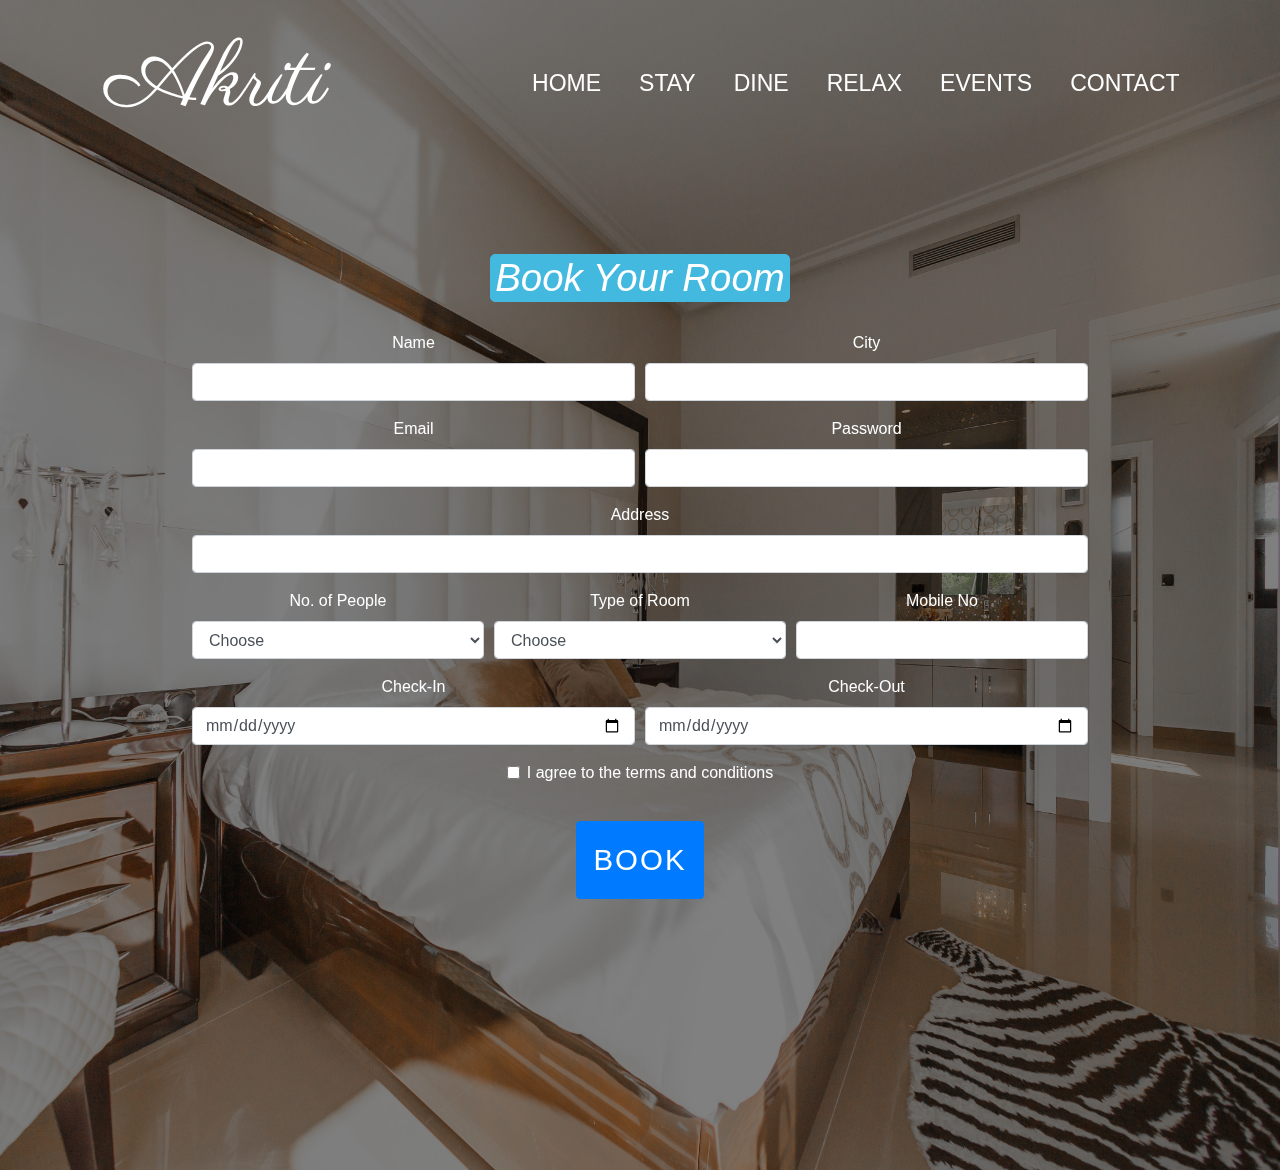
<file: contactt.html>
<!doctype html>
<html lang="en">
  <head>
    <!-- Required meta tags -->
    <meta charset="utf-8">
    <meta name="viewport" content="width=device-width, initial-scale=1, shrink-to-fit=no">
    
    <!--Font Awesomw Icons-->
    <link rel="stylesheet" href="https://cdnjs.cloudflare.com/ajax/libs/font-awesome/4.7.0/css/font-awesome.min.css">

    <!-- Bootstrap CSS -->
    <link rel="stylesheet" href="https://stackpath.bootstrapcdn.com/bootstrap/4.5.2/css/bootstrap.min.css" integrity="sha384-JcKb8q3iqJ61gNV9KGb8thSsNjpSL0n8PARn9HuZOnIxN0hoP+VmmDGMN5t9UJ0Z" crossorigin="anonymous">

    <!--Style CSS Link-->
    <link rel="stylesheet" href="style.css">
    <link href="https://fonts.googleapis.com/css2?family=Lobster&display=swap" rel="stylesheet">
    <link href="https://fonts.googleapis.com/css2?family=Dancing+Script:wght@700&display=swap" rel="stylesheet">

    <!--Script-->
    <script src="main.js"></script>
    <title>Akriti Resort Spa</title>
  </head>
  <body>
      <!--Header-->
      <div class="header">
          <!--Carosel-->
        <div class="container">
        <div id="carouselExampleCaptions" class="carousel slide carousel-container" data-ride="carousel">
            <!--<ol class="carousel-indicators">
              <li data-target="#carouselExampleCaptions" data-slide-to="0" class="active"></li>
              <li data-target="#carouselExampleCaptions" data-slide-to="1"></li>
              <li data-target="#carouselExampleCaptions" data-slide-to="2"></li>
            </ol>-->
            <div class="carousel-inner">
              <div class="carousel-item active">
                <img src="Images/Deluxe Rooms.jpg" class="d-block w-100" alt="...">
                <div class="container">
                    <div class="row">
                        <div class="carousel-caption booking col-xs-6">
                            <h3>Book Your Room</h3>
                            <form name="booking" onsubmit="return formValidation(this)">
                              <div class="form-row">
                                  <div class="form-group col-md-6">
                                      <label for="name">Name</label>
                                      <input type="text" name="name" class="form-control" id="name">
                                    </div>
                                    <div class="form-group col-md-6">
                                      <label for="city">City</label>
                                      <input type="text" name="city" class="form-control" id="city">
                                    </div>
                                <div class="form-group col-md-6">
                                  <label for="email">Email</label>
                                  <input type="text" name="email" class="form-control" id="email">
                                </div>
                                <div class="form-group col-md-6">
                                  <label for="password">Password</label>
                                  <input type="text" name="password" class="form-control" id="password">
                                </div>
                              </div>
                              <div class="form-group">
                                <label for="address">Address</label>
                                <input type="text" name="address" class="form-control" id="address">
                              </div>
                              <div class="form-row">
                                <!--<div class="form-group col-md-6">
                                  <label for="inputCity">City</label>
                                  <input type="text" class="form-control" id="inputCity">
                                </div>-->
                                <div class="form-group col-md-4">
                                  <label for="no_of_people">No. of People</label>
                                  <select id="no_of_people" name="no_of_people" class="form-control">
                                    <option value="">Choose</option>
                                    <option value="1">1</option>
                                    <option value="2">2</option>
                                    <option value="3">3</option>
                                    <option value="4">4</option>
                                    <option value="5">5</option>
                                    <option value="6">6</option>
                                    <option value="7">7</option>
                                  </select>
                                </div>
                                <div class="form-group col-md-4">
                                  <label for="type_of_room">Type of Room</label>
                                  <select id="type_of_room" name="type_of_room" class="form-control">
                                    <option value="">Choose</option>
                                    <option value="Deluxe">Deluxe</option>
                                    <option value="Premium">Premuim</option>
                                    <option value="Villas">Villas</option>
                                    <option value="Private Plunge Pool">Private Plunge Pool</option>
                                    <option value="AC">AC</option>
                                    <option valu="NonAC">NonAC</option>
                                  </select>
                                </div>
                                <div class="form-group col-md-4">
                                  <label for="phone">Mobile No</label>
                                  <input type="text" name="phone" id="phone" class="form-control">
                                  
                                </div>
                                <!--<div class="form-group col-md-4">
                                  <label for="inputState">No. of People</label>
                                  <select id="inputState" class="form-control">
                                    <option selected>Choose...</option>
                                    <option>1</option>
                                    <option>2</option>
                                    <option>3</option>
                                    <option>4</option>
                                  </select>
                                </div>
                                --<div class="form-group col-md-2">
                                  <label for="inputZip">Zip</label>
                                  <input type="text" class="form-control" id="inputZip">
                                </div>-->
                              </div>
                              <div class="form-row">
                                  <div class="form-group col-md-6">
                                      <label for="check_in_date">Check-In</label>
                                      <input type="date" name="check_in_date" class="form-control" id="check_in_date">
                                    </div>
                                    <div class="form-group col-md-6">
                                      <label for="check_out_date">Check-Out</label>
                                      <input type="date" name="check_out_date" class="form-control" id="check_out_date">
                                    </div>
                              </div>

                              <div class="form-group">
                                <div class="form-check">
                                  <input class="form-check-input" type="checkbox" id="gridCheck" name="gridCheck" value="gridCheck">
                                  <label class="form-check-label" for="gridCheck">
                                    I agree to the terms and conditions
                                  </label>
                                </div>
                              </div>
                              <button type="submit" name="submit" value="submit" id="submit" class="btn btn-primary p-3 BookBtn">Book</button>
                            </form>




                        </div>
                    </div>
                </div>
             </div>
            </div>
          </div>
        </div>
          <!--Navbar-->
        <div class="container nav-container" id="up">
            <nav class="navbar navbar-expand-lg ">
            <a class="navbar-brand" href="#">Akriti</a>
            <button class="navbar-toggler" type="button" data-toggle="collapse" data-target="#navbarSupportedContent" aria-controls="navbarSupportedContent" aria-expanded="false" aria-label="Toggle navigation">
              <span class="navbar-toggler-icon"></span>
            </button>
          
            <div class="collapse navbar-collapse" id="navbarSupportedContent">
              <ul class="navbar-nav ml-auto">
                <li class="nav-item active">
                  <a class="nav-link" href="index.html">Home <span class="sr-only">(current)</span></a>
                </li>
                <li class="nav-item">
                  <a class="nav-link" href="#r">Stay</a>
                </li>
                <li class="nav-item">
                    <a class="nav-link" href="#d">Dine</a>
                </li>
                <li class="nav-item">
                    <a class="nav-link" href="#rel">Relax</a>
                </li>
                <li class="nav-item">
                    <a class="nav-link" href="#e">Events</a>
                </li>
                <li class="nav-item">
                    <a class="nav-link" href="#c">Contact</a>
                </li>
            </div>
            </nav>
        </div>
      </div>


      <!-- Optional JavaScript -->
    <!-- jQuery first, then Popper.js, then Bootstrap JS -->
    <script src="https://code.jquery.com/jquery-3.5.1.slim.min.js" integrity="sha384-DfXdz2htPH0lsSSs5nCTpuj/zy4C+OGpamoFVy38MVBnE+IbbVYUew+OrCXaRkfj" crossorigin="anonymous"></script>
    <script src="https://cdn.jsdelivr.net/npm/popper.js@1.16.1/dist/umd/popper.min.js" integrity="sha384-9/reFTGAW83EW2RDu2S0VKaIzap3H66lZH81PoYlFhbGU+6BZp6G7niu735Sk7lN" crossorigin="anonymous"></script>
    <script src="https://stackpath.bootstrapcdn.com/bootstrap/4.5.2/js/bootstrap.min.js" integrity="sha384-B4gt1jrGC7Jh4AgTPSdUtOBvfO8shuf57BaghqFfPlYxofvL8/KUEfYiJOMMV+rV" crossorigin="anonymous"></script>

    <script>
      function formValidation(booking)
      {
         /* var name=document.booking.name.value;
          var city = document.booking.city.value;
          var email = document.booking.email.value;
          var password = document.booking.password.value;
          var address = document.booking.address.value;
          var no_of_people = document.booking.no_of_people.value;
          var type_of_room = document.booking.type_of_room.value;
          var phone=document.booking.phone.value;
          var check_in_date = document.booking.check_in_date.value;
          var check_out_date = document.booking.check_out_date.value;
          var gridCheck=document.booking.gridCheck.value;*/
          var email = document.booking.email.value;
          var name=document.booking.name.value;
          var city = document.booking.city.value;
          var password = document.booking.password.value;
          var address = document.booking.address.value;
          var phone=document.booking.phone.value;
          var no_of_people=document.getElementById('no_of_people');
          var type_of_room=document.getElementById('type_of_room');
          var check_in_date = document.booking.check_in_date.value;
          var check_out_date = document.booking.check_out_date.value;
          if(check_required(name,city,address,no_of_people,type_of_room,check_in_date,check_out_date)){
            if(check_Email(email)){
              if(passid_validation(password,5,12)){
                if(phonenumber(phone)){
                  alert("Form Submitted Succesfully!");
                }

              }

            }
          }
          
          



      function check_Email(email){
            var regex = /^(([a-zA-Z0-9_\-\.]+)@([a-zA-Z0-9_\-\.]+)\.([a-zA-Z]{2,5}){1,25})+([;.](([a-zA-Z0-9_\-\.]+)@{[a-zA-Z0-9_\-\.]+0\.([a-zA-Z]{2,5}){1,25})+)*$/;
            if(regex.test(email)){
              
              return true;
            }
            else{
              alert("This is not a valid email address");
                return false;
            }
      }
      function check_required(name,city,address,no_of_people,type_of_room,check_in_date,check_out_date){
            if (name == "" || name == null){
              alert("Name is mandatory");
              return false;
            }
            if(city == "" || city == null){
              alert("City is mandatory");
              return false;
            }
            if(address == "" || address == null){
              alert("Address is mandatory");
              return false;
            }
            if(no_of_people.value=='' || no_of_people.value==null){
              alert("No of People is mandatory");
              return false;
            }
            if(type_of_room.value=='' || type_of_room.value==null){
              alert("Type of room is mandatory");
              return false;
            }
            if(check_in_date == "" || check_in_date == null){
              alert("Check-in is mandatory");
              return false;
            }
            if(check_out_date == "" || check_out_date == null){
              alert("Check-out is mandatory");
              return false;
            }


            else{
              return true;
            }
      }
      function passid_validation(password,mx,my){
            var passid_len = password.length;
            if (passid_len == 0 ||passid_len >= my || passid_len < mx)  {
              alert("Password should not be empty / length be between "+mx+" to "+my);
              passid.focus();
              return false;
            }else{
              return true;
            }
              
      }
      function phonenumber(inputtxt)
    {
        var phoneno = /^\(?([0-9]{3})\)?[-. ]?([0-9]{3})[-. ]?([0-9]{4})$/;
        if((inputtxt.match(phoneno))){
          return true;
        }else{
          alert("Enter valid Phone number");
          return false;
        }
}


}
    </script>
</body>
</html>
</file>
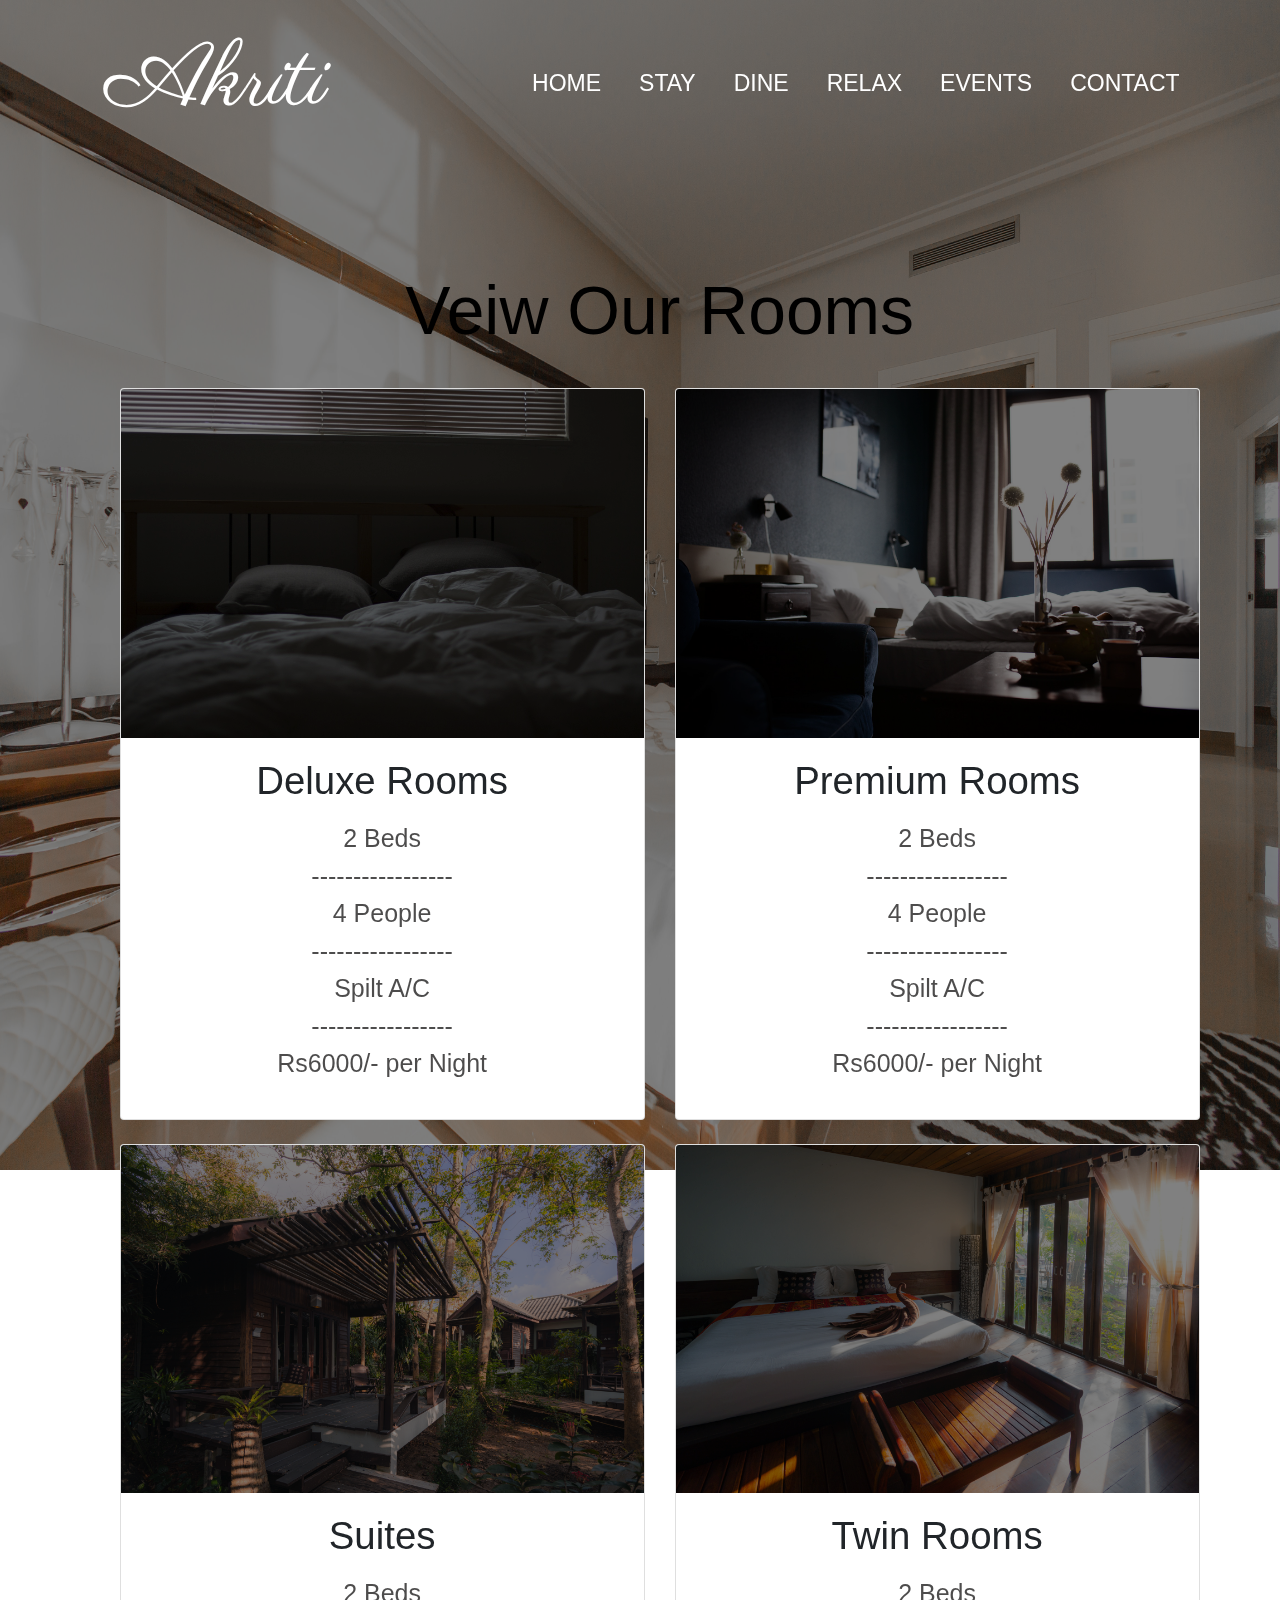
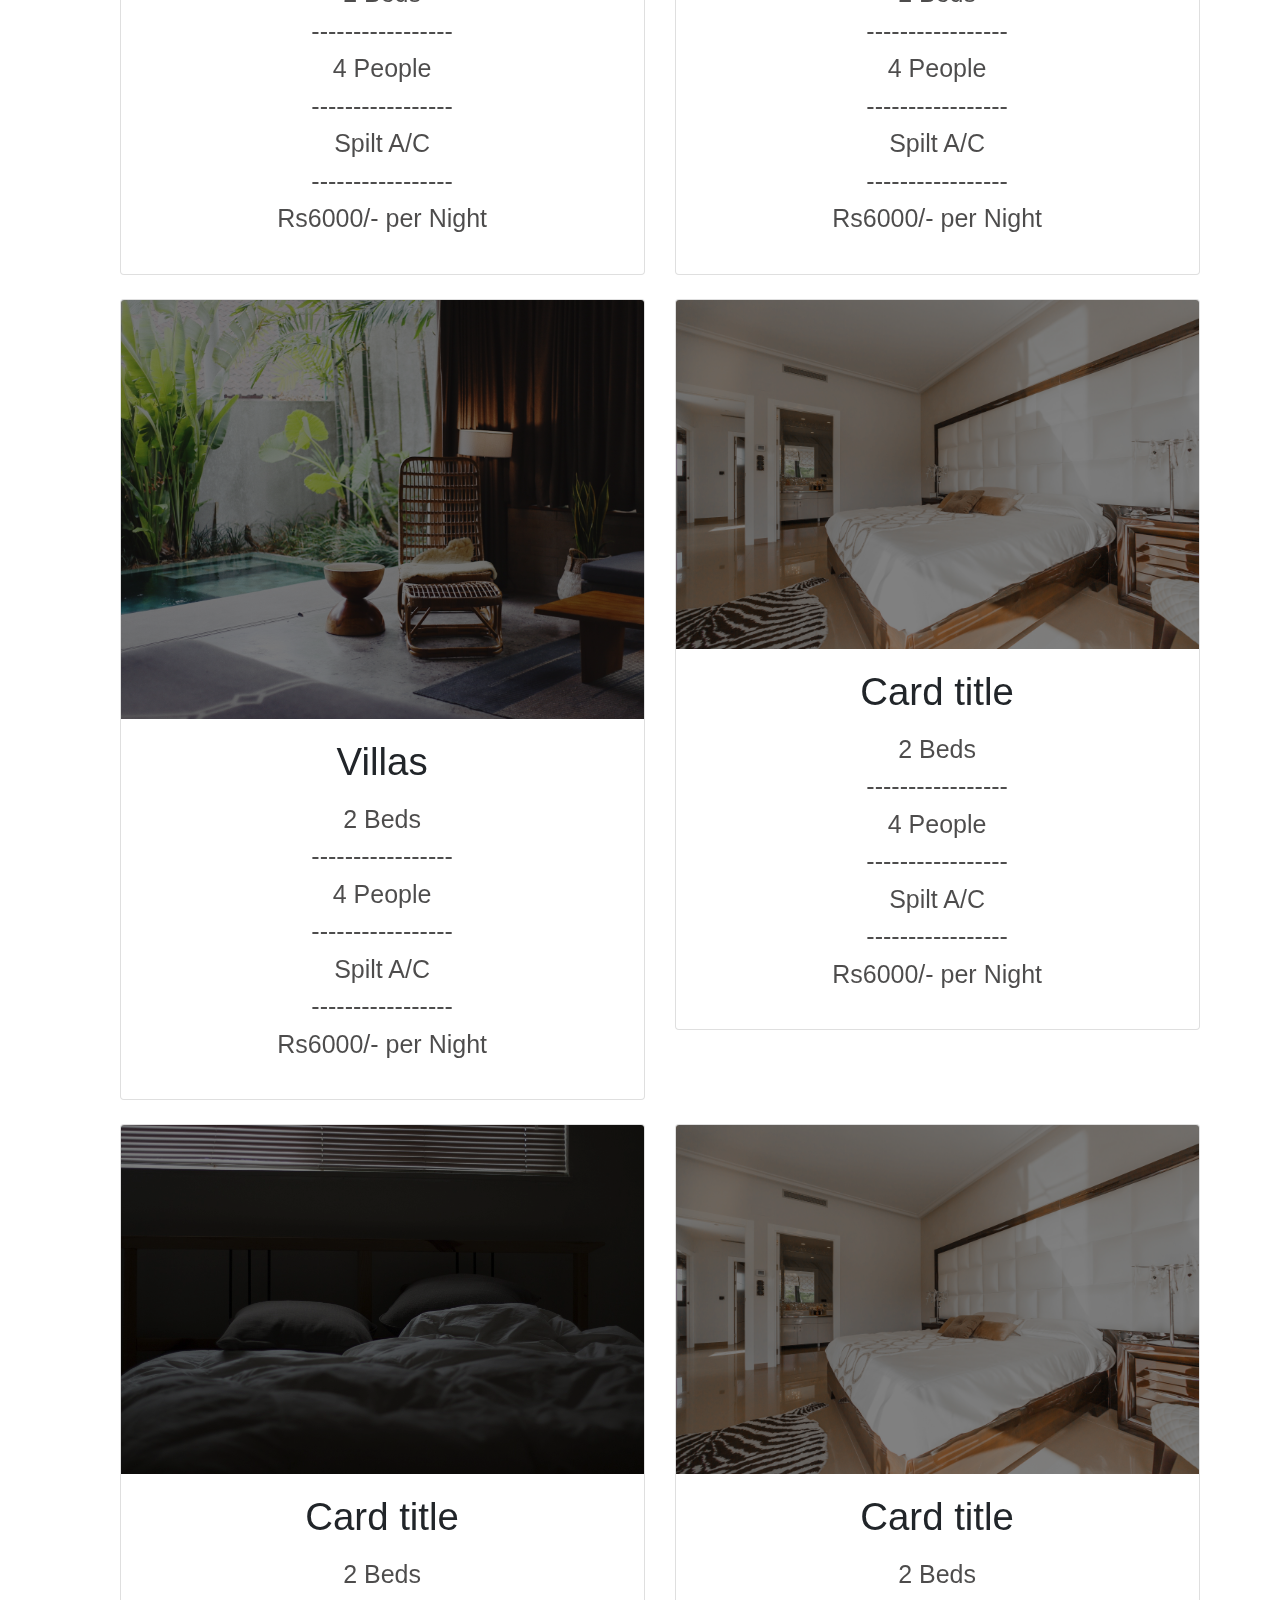
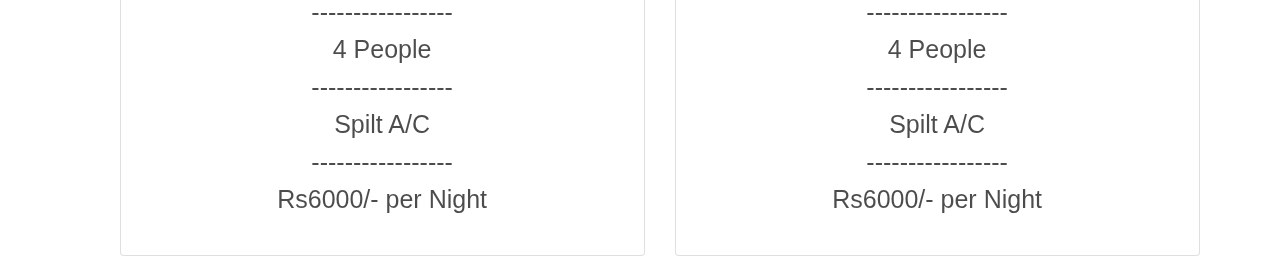
<file: view.html>
<!doctype html>
<html lang="en">
  <head>
    <!-- Required meta tags -->
    <meta charset="utf-8">
    <meta name="viewport" content="width=device-width, initial-scale=1, shrink-to-fit=no">
    
    <!--Font Awesomw Icons-->
    <link rel="stylesheet" href="https://cdnjs.cloudflare.com/ajax/libs/font-awesome/4.7.0/css/font-awesome.min.css">

    <!-- Bootstrap CSS -->
    <link rel="stylesheet" href="https://stackpath.bootstrapcdn.com/bootstrap/4.5.2/css/bootstrap.min.css" integrity="sha384-JcKb8q3iqJ61gNV9KGb8thSsNjpSL0n8PARn9HuZOnIxN0hoP+VmmDGMN5t9UJ0Z" crossorigin="anonymous">

    <!--Style CSS Link-->
    <link rel="stylesheet" href="style.css">
    <link href="https://fonts.googleapis.com/css2?family=Lobster&display=swap" rel="stylesheet">
    <link href="https://fonts.googleapis.com/css2?family=Dancing+Script:wght@700&display=swap" rel="stylesheet">

    <!--Script-->
    <script src="main.js"></script>
    <title>Akriti Resort Spa</title>
  </head>
  <body>
      <!--Header-->
      <div class="header">
          <!--Carosel-->
        <div class="container">
        <div id="carouselExampleCaptions" class="carousel slide carousel-container" data-ride="carousel">
            <!--<ol class="carousel-indicators">
              <li data-target="#carouselExampleCaptions" data-slide-to="0" class="active"></li>
              <li data-target="#carouselExampleCaptions" data-slide-to="1"></li>
              <li data-target="#carouselExampleCaptions" data-slide-to="2"></li>
            </ol>-->
            <div class="carousel-inner">
              <div class="carousel-item active">
                <img src="Images/Deluxe Rooms.jpg" class="d-block w-100" alt="...">
                <div class="container">
                    <div class="row">
                        <div class="carousel-caption col-xs-6">
                            
                        </div>
                    </div>
                </div>
             </div>
            </div>
          </div>
        </div>
          <!--Navbar-->
        <div class="container nav-container" id="up">
            <nav class="navbar navbar-expand-lg ">
            <a class="navbar-brand" href="#">Akriti</a>
            <button class="navbar-toggler" type="button" data-toggle="collapse" data-target="#navbarSupportedContent" aria-controls="navbarSupportedContent" aria-expanded="false" aria-label="Toggle navigation">
              <span class="navbar-toggler-icon"></span>
            </button>
          
            <div class="collapse navbar-collapse" id="navbarSupportedContent">
              <ul class="navbar-nav ml-auto">
                <li class="nav-item active">
                  <a class="nav-link" href="index.html">Home <span class="sr-only">(current)</span></a>
                </li>
                <li class="nav-item">
                  <a class="nav-link" href="#r">Stay</a>
                </li>
                <li class="nav-item">
                    <a class="nav-link" href="#d">Dine</a>
                </li>
                <li class="nav-item">
                    <a class="nav-link" href="#rel">Relax</a>
                </li>
                <li class="nav-item">
                    <a class="nav-link" href="#e">Events</a>
                </li>
                <li class="nav-item">
                    <a class="nav-link" href="#c">Contact</a>
                </li>
            </div>
            </nav>
        </div>
      </div>







      <div class="viewroom">
        <div class="container">

           
      <h3 style="color: black;">Veiw Our Rooms</h3>
      <div class="row row-cols-1 row-cols-md-2 mx-auto">
        <div class="col mb-4">
          <div class="card">
            <img src="Images/View1.jpg" class="card-img-top" alt="...">
            <div class="card-body">
              <h5 class="card-title">Deluxe Rooms</h5>
              <p class="card-text">
                <ul>
                    <li>2 Beds </li>
                    <li>-----------------</li>
                    <li>4 People</li>
                    <li>-----------------</li>
                    <li>Spilt A/C</li>
                    <li>-----------------</li>
                    <li>Rs6000/- per Night</li>
                </ul></p>
            </div>
          </div>
        </div>
        <div class="col mb-4">
          <div class="card">
            <img src="Images/View2.jpg" class="card-img-top" alt="...">
            <div class="card-body">
              <h5 class="card-title">Premium Rooms</h5>
              <p class="card-text">
                <ul>
                    <li>2 Beds </li>
                    <li>-----------------</li>
                    <li>4 People</li>
                    <li>-----------------</li>
                    <li>Spilt A/C</li>
                    <li>-----------------</li>
                    <li>Rs6000/- per Night</li>
                </ul></p>
            </div>
          </div>
        </div>
        <div class="col mb-4">
          <div class="card">
            <img src="Images/Villas.jpg" class="card-img-top" alt="...">
            <div class="card-body">
              <h5 class="card-title">Suites</h5>
              <p class="card-text">
                <ul>
                    <li>2 Beds </li>
                    <li>-----------------</li>
                    <li>4 People</li>
                    <li>-----------------</li>
                    <li>Spilt A/C</li>
                    <li>-----------------</li>
                    <li>Rs6000/- per Night</li>
                </ul></p>
            </div>
          </div>
        </div>
        <div class="col mb-4">
          <div class="card">
            <img src="Images/Premium Rooms.jpg" class="card-img-top" alt="...">
            <div class="card-body">
              <h5 class="card-title">Twin Rooms</h5>
              <p class="card-text">
                <ul>
                    <li>2 Beds </li>
                    <li>-----------------</li>
                    <li>4 People</li>
                    <li>-----------------</li>
                    <li>Spilt A/C</li>
                    <li>-----------------</li>
                    <li>Rs6000/- per Night</li>
                </ul></p>
            </div>
          </div>
        </div>
        <div class="col mb-4">
          <div class="card">
            <img src="Images/Private punge pool.jpg" class="card-img-top" alt="...">
            <div class="card-body">
              <h5 class="card-title">Villas</h5>
              <p class="card-text">
                <ul>
                    <li>2 Beds </li>
                    <li>-----------------</li>
                    <li>4 People</li>
                    <li>-----------------</li>
                    <li>Spilt A/C</li>
                    <li>-----------------</li>
                    <li>Rs6000/- per Night</li>
                </ul></p>
            </div>
          </div>
        </div>
        <div class="col mb-4">
          <div class="card">
            <img src="Images/Deluxe Rooms.jpg" class="card-img-top" alt="...">
            <div class="card-body">
              <h5 class="card-title">Card title</h5>
              <p class="card-text">
                <ul>
                    <li>2 Beds </li>
                    <li>-----------------</li>
                    <li>4 People</li>
                    <li>-----------------</li>
                    <li>Spilt A/C</li>
                    <li>-----------------</li>
                    <li>Rs6000/- per Night</li>
                </ul></p>
            </div>
          </div>
        </div>
        <div class="col mb-4">
          <div class="card">
            <img src="Images/View1.jpg" class="card-img-top" alt="...">
            <div class="card-body">
              <h5 class="card-title">Card title</h5>
              <p class="card-text">
                <ul>
                    <li>2 Beds </li>
                    <li>-----------------</li>
                    <li>4 People</li>
                    <li>-----------------</li>
                    <li>Spilt A/C</li>
                    <li>-----------------</li>
                    <li>Rs6000/- per Night</li>
                </ul></p>
            </div>
          </div>
        </div>
        <div class="col mb-4">
          <div class="card">
            <img src="Images/Deluxe Rooms.jpg" class="card-img-top" alt="...">
            <div class="card-body">
              <h5 class="card-title">Card title</h5>
              <p class="card-text">
                <ul>
                    <li>2 Beds </li>
                    <li>-----------------</li>
                    <li>4 People</li>
                    <li>-----------------</li>
                    <li>Spilt A/C</li>
                    <li>-----------------</li>
                    <li>Rs6000/- per Night</li>
                </ul></p>
            </div>
          </div>
        </div>
      </div>
    </div>
    </div>








































      <!-- Optional JavaScript -->
    <!-- jQuery first, then Popper.js, then Bootstrap JS -->
    <script src="https://code.jquery.com/jquery-3.5.1.slim.min.js" integrity="sha384-DfXdz2htPH0lsSSs5nCTpuj/zy4C+OGpamoFVy38MVBnE+IbbVYUew+OrCXaRkfj" crossorigin="anonymous"></script>
    <script src="https://cdn.jsdelivr.net/npm/popper.js@1.16.1/dist/umd/popper.min.js" integrity="sha384-9/reFTGAW83EW2RDu2S0VKaIzap3H66lZH81PoYlFhbGU+6BZp6G7niu735Sk7lN" crossorigin="anonymous"></script>
    <script src="https://stackpath.bootstrapcdn.com/bootstrap/4.5.2/js/bootstrap.min.js" integrity="sha384-B4gt1jrGC7Jh4AgTPSdUtOBvfO8shuf57BaghqFfPlYxofvL8/KUEfYiJOMMV+rV" crossorigin="anonymous"></script>
</body>
</html>
</file>
<file: style.css>
@import url('https://fonts.googleapis.com/css2?family=Satisfy&display=swap');
@import url('https://fonts.googleapis.com/css?family=Cabin|Herr+Von+Muellerhoff|Source+Sans+Pro:400,900&display=swap');
@import url('https://fonts.googleapis.com/css2?family=Great+Vibes&family=Kaushan+Script&family=Parisienne&display=swap');

*{
    box-sizing: border-box;
    margin: 0;
    padding: 0;
    scroll-behavior: smooth;

}

body{
    overflow-x: hidden;
}
/*Header*/
.navbar{
    padding: 10px;
    background-color: transparent;
}
.nav-container{
    width: 100%;
    position: absolute;
    top: 0;
    left: 7%;
}
.navbar-brand {
    color: white;
    font-family: 'Parisienne', cursive;
    font-size: 7vw;
    margin-top: 0px;
    margin-left: -10px;
    line-height: 137px;

}

.nav-item{
    padding-right: 17px;
    padding-left: 5px;
    margin-top: 0px;
    padding-top: 0;
    transition: transform .7s;
}
.nav-item a{
    font-size: 23px;
    color: white;
    text-transform: uppercase;
    transition: color .4s;
}
.nav-item:hover{
    /*border-bottom: 1px solid white;*/
    transform: translateY(-7px);

}
.nav-item a:hover{
    color: rgba(255,255,255,0.7);
}
/*
li:nth-child(1){
    border-bottom: 1px solid white;
}
*/
.carousel-container{
    width: 100%;
    height: 100vh;
    position: absolute;
    top: 0;
    left: 0;
}
.carousel-item img{
    width: 100%;
    height: 130vh;
    filter: brightness(50%);
    transform: scaleX(-1);
    animation-name: Imgzoom-out;
    animation-duration: 5s;
    animation-timing-function: ease-in-out;
    animation-iteration-count: infinite;
    position: relative;


}

@keyframes Imgzoom-out{
    from{
        transform: scale(1.1,1.1);
    }
    to{
        transform: scale(1,1);
    }
}

/*Hero Text Styling*/
.hero-text{
    position: absolute;
    top: 220px;
    left: 40%;
    animation-name: animate-right;
    animation-duration: 1s;
    animation-delay: .3s;

}
@keyframes animate-right{
    from{
        top: 420px;
        left: 40%;
    }
    to{
        top: 220px;
        left: 40%;
    }
}
.hero-text h1{
    text-align: center;
    color: white;
    font-family: 'Satisfy', cursive;
    font-size: 6.5vw;
    word-spacing: 1px;
    font-weight: 10;
}
.hero-text p{
    color: white;
    /*font-family: 'Dancing Script', cursive;*/
    /*font-family: 'Satisfy', cursive;*/
    font-size: 2vw;
    font-weight: 100;
}
.btn{

    display: inline-block;
    text-transform: uppercase;
    letter-spacing: 2px;;
    margin-top: 20px;
}
.cta-btn{
    font-size: 2vw;
    background-color: rgb(109, 165, 230);;
    padding: 0.9rem 1.8rem;
    border-radius: .4rem;
    transition: background-color .2s;
}
.cta-btn:hover{
    background-color: transparent;
    color: white;
    border: 1px solid rgb(109, 165, 230);
}

@media screen and (max-width: 768px){
    .hero-text{
        left: 0;
        animation: none;
    }
    .navbar-brand{
        font-size: 11vw;
    }
    .hero-text h1{
        font-size: 10vw;
    }
    .hero-text p{
        font-size: 6vw;
    }
    .cta-btn{
        font-size: 5vw;

    }
    .carousel-item img{
        height: 100vh;
    }
}
/*Rooms and Villas*/
.Rooms{
    margin-top: 970px;
    text-align: center;
    font-size: 30px;
    color: rgba(10, 8, 8, 0.568);

}
.Rooms h1{
    font-family: 'Herr Von Muellerhoff', cursive;
    color: rgba(10, 8, 8, 0.568);
    font-size: 7.5rem;
    font-weight: 70;
    line-height: .4;
}
.Rooms p{
    text-align: center;
    margin: 50px;
    font-style: italic;
    color: rgba(10, 8, 8, 0.568);
   /*color: rgb(67, 185, 224);*/


}
.Rsmall-container{
    max-width: 1080px;
    margin: auto;
    padding-left: 25px;
    padding-right: 25px;
}
.Roomrow{
    display: flex;
    align-items: center;
    flex-wrap: wrap;
    justify-content: space-around;
}
.Roomcol-3{
    flex-basis: 45%;
    min-width: 250px;
    margin-bottom: 30px;
    box-shadow: 0 0 20px 0px rgba(0,0,0,0.4);
    cursor: pointer;
    transition: transform 0.5s;
}
.Roomcol-3 img{
  width: 100%;
}
.Roomcol-3 h3{
    text-align: center;
    color: black;
    font-family: 'Lobster', cursive;
    font-size: 30px;
    padding: 17px;
    font-weight: lighter;
}
.Roomcol-3:hover{
    transform: translateY(-10px);
}
.Roomcol-3 a{
    text-decoration: none;
    color: rgba(7, 5, 5, 0.719);
    font-size: 20px;
    padding-bottom: 20px;
}
.col-3 a:hover{
    color:  rgba(10, 8, 8, 0.568);
    transform: translateX(-5px);
}
.Roomcol-3 li{
    list-style-type: none;
    color:  rgba(7, 5, 5, 0.719);
    font-size: 25px;
    text-align: center;
}
.desc:hover{
    background-color:rgba(10, 8, 8, 0.568);;
    opacity: 3;
}
.gallery a{
    background-color:rgb(67, 185, 224);
    margin-bottom: 30px;
    transition: background-color .4s;
}
.gallery a:hover{
    background-color: white;
    border: 1px solid rgb(67, 185, 224);
    color: black;
}
/*Eat Styling CSS*/
.Dine{
   
    margin-top: 60px;
    text-align: center;
    font-size: 30px;
    color: white;
    color: rgba(10, 8, 8, 0.568);
    padding-bottom: 70px;
}
.Dine h1{
    font-family: 'Herr Von Muellerhoff', cursive;
    color: rgb(67, 185, 224);
    color: rgba(10, 8, 8, 0.568);
    font-size: 7.5rem;
    font-weight: 70;
    line-height: .4;
}
.Dine p{
    text-align: center;
    margin: 50px;
    font-style: italic;
    color: rgba(10, 8, 8, 0.568);
   /*color: rgb(67, 185, 224);*/


}
.rowd{
    display: flex;
    flex-direction: row;
    justify-content: space-between;
}
.Dinecol-3{
    flex-basis: 30%;
    height: 500px;
    box-shadow: 0 0 20px 0px rgba(0,0,0,0.4);
    transition: transform .3s;
}
.Dinecol-3 img{
    width: 100%;
    height: 80%;
}
.Dinecol-3:hover{
    transform: translateY(-10px)
}
.Dinecol-3 h3{
    padding: 30px 0;
    color: black;
}

hr{
    margin: 0 40px;
    background-color: rgba(0,0,0,0.7);
}
/*Relax Part Styling*/
.relax{
    margin-top: 60px;
    text-align: center;
    font-size: 30px;
    color: rgba(10, 8, 8, 0.568);
}
.relax h1{
    font-family: 'Herr Von Muellerhoff', cursive;
    color: rgba(67, 185, 224);
    color: rgba(10, 8, 8, 0.568);
    font-size: 7.5rem;
    font-weight: 70;
    line-height: .4;
}

.relax p{
    text-align: center;
    margin: 50px;
    font-style: italic;
    font-size: 40px;
}
.spa{
    background-color: black;
    display: flex;
    justify-content: center;
    align-items: center;
}
.spa .spaimg{
    flex-basis: 60%;
    padding: 50px;
}
.spa .spaimg img{
    width: 100%;
}
.spa .spatxt{
    flex-basis: 40%;
    color: white;
    padding: 30px;
    font-style: italic;
}
.spa .spatxt p{
    font-style: normal;
    font-size: 20px;
}
/*Footer*/
footer{
    background: #000;
    color: white;
    font-size: 14px;
    padding: 60px 0 20px;
    font-style: italic;
    margin-top: 70px;
}
.foot{
    display: flex;
    justify-content: center;
    align-items: center;
}
.fot-visitagain{
    flex-basis: 70%;
    font-size: 20px;
    padding-left: 90px;

}
.fot-followus{
    flex-basis: 30%;
    
    font-size: 30px;
}
.fot-followus ul{
    list-style-type: none;
}
footer hr{
    border: none;
    background: #b5b5b5;
    height: 1px;
    margin: 20px 0;
}
.copyright{
    text-align: center;
}
/*Events Part Styling*/
.events{
    margin-top: 60px;
    text-align: center;
    font-size: 30px;
    color: rgba(10, 8, 8, 0.568);
}
.events h1{
    font-family: 'Herr Von Muellerhoff', cursive;
    color: rgb(67, 185, 224);
    color: rgba(10, 8, 8, 0.568);
    font-size: 7.5rem;
    font-weight: 70;
    line-height: .4;
}
.events p{
    text-align: center;
    margin: 50px;
    font-style: italic;
    font-size: 40px;
}
.Evecol-3{
    flex-basis: 30%;
    height: 400px;
    box-shadow: 0 0 20px 0px rgba(0,0,0,0.4);
    transition: transform .3s;
}
.Evecol-3:hover{
    transform: translateY(-10px)
}
.Evecol-3 img{
    width: 100%;
    height: 80%;
}
.Evecol-3 h3{
    padding: 23px;
    color: black;
}
.extra{
    margin-top: 50px;
    margin-bottom: -20px;
}
.fixedebutton{
    position: fixed;
    right: 30px;
    bottom: 30px;
    display: none;
}

.fixedebutton i{
    color: black;
    border-radius: 50%;
    padding: 20px;
    text-decoration: none;
    font-size: 2.3vw;
    background-color: rgba(67, 185, 224);
}
/*Book Form Styling*/
.booking{
    top: 20%;
}
.BookBtn{
    font-size: 2.3vw;
    padding: 2px;
}
.booking h3{
    display: inline-block;
    text-align: center;
    margin-bottom: 29px;
    font-size: 3vw;
    font-style: italic;
    padding: 0 4px;
    border: 1px solid rgba(67, 185, 224);
    background-color: rgba(67, 185, 224);
    
    cursor: pointer;
    border-radius: 5px;
    transition: background-color .3s
}
.booking h3:hover{
    background-color: transparent;
}
/*View Rooms Styling*/
.viewroom{
    position: absolute;
    top: 30%;
    left: 7%;
}
.viewroom h3{
    text-align: center;
    margin-bottom: 37px;
    font-size: 5.3vw;
    color: rgba(184, 99, 19, 0.61);
}
.viewroom img{
    filter: brightness(50%);
}
.viewroom h5{
    text-align: center;
    font-size: 3vw;
}
.viewroom li{
    list-style-type: none;
    color:  rgba(7, 5, 5, 0.719);
    font-size: 25px;
    text-align: center;
}
</file>
